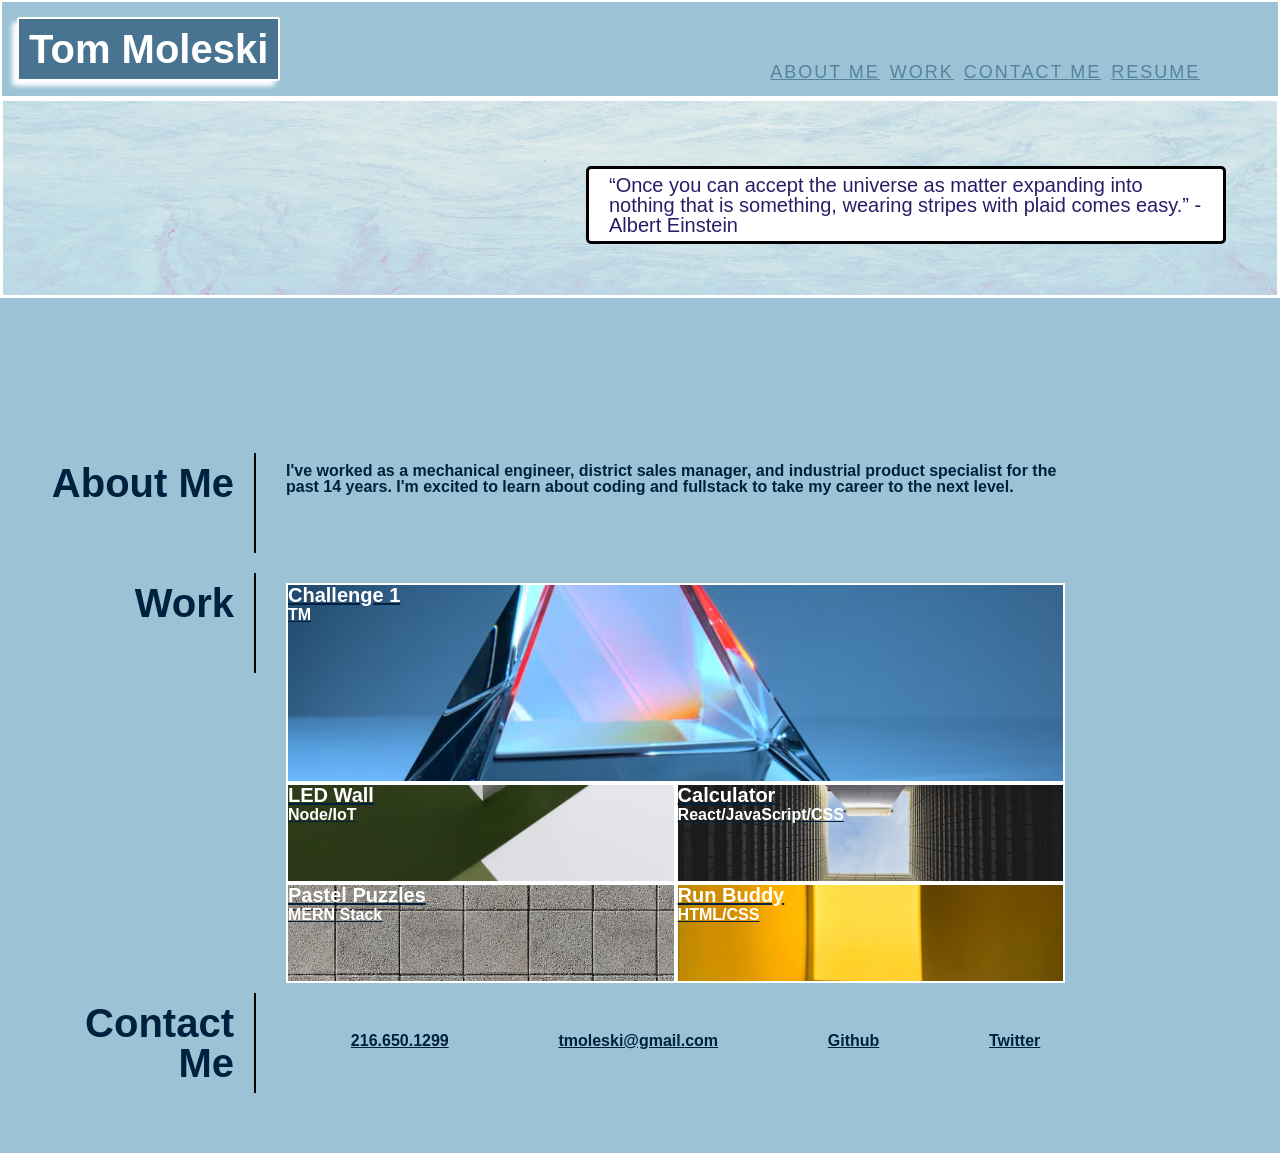
<file: index.html>
<!DOCTYPE html>
<html lang="en">

<head>
    <meta charset="UTF-8">
    <meta http-equiv="X-UA-Compatible" content="IE=edge">
    <meta name="viewport" content="width=device-width, initial-scale=1.0">
    <title>Tom Moleski - Web Developer</title>
    <link rel="stylesheet" href="./assets/reset.css" />
    <link rel="stylesheet" href="./assets/style.css" />

</head>

<body>
    <!-- Header -->
    <header class="header">
        <h1>Tom Moleski</h1>

        <nav class="button">
            <a href="#about-me">About Me</a>
            <a href="#work">Work</a>
            <a href="#contactme">Contact Me</a>
            <a href="./images/Moleski Resume 2022.pdf">Resume</a>
        </nav>
    </header>
    <!-- Hero -->
    <figure class="hero">
        <img src="./images/IMG_0441.webp" alt="Blue Marble" />
        <p class="quote">“Once you can accept the universe as matter expanding into nothing that is something, wearing
            stripes with plaid comes
            easy.” -Albert Einstein</p>
    </figure>


    </section>
    <!-- Content -->
    <main class="main">
        <section class="about-me" id="about-me">
            <div class="column1">
                <h2 class="content1">About Me</h2>
            </div>
            <div class="column2">
                <h3 class="content2">I've worked as a mechanical engineer, district sales manager, and industrial
                    product specialist for the past 14 years.
                    I'm excited to learn about coding and fullstack to take my career to the next level.
                </h3>
            </div>
        </section>

        <!-- Work Section-->

        <section class="work" id="work">
            <div class="column1">
                <h2 class="content1">Work</h2>

            </div>



            <section class="column2" id="column">
                <div class="buttons">

                    <a href="https://tmoleski.github.io/Challenge-1-TM/" class="surf-report">
                        <div class="border">
                            <h4>Challenge 1</h4>
                            <h5>TM</h5>
                        </div>
                    </a>

                    <a href="https://www.google.com" class="led-wall">
                        <div>
                            <h4>LED Wall</h4>
                            <h5>Node/IoT</h5>
                        </div>
                    </a>

                    <a href="https://www.calculator.com" class="calculator">
                        <div>
                            <h4>Calculator</h4>
                            <h5>React/JavaScript/CSS</h5>
                        </div>
                    </a>

                    <a href="https://www.yahoo.com" class="pastel-puzzles">
                        <div>
                            <h4>Pastel Puzzles</h4>
                            <h5>MERN Stack</h5>
                        </div>
                    </a>

                    <a href="https://www.gizmodo.com" class="run-buddy">
                        <div>
                            <h4>Run Buddy</h4>
                            <h5>HTML/CSS</h5>
                        </div>
                    </a>
                </div>

            </section>

        </section>



        </div>

        <section class="contactinfo" id="contactme">
            <div class="column1">
                <h2 class="content1">Contact Me</h2>
            </div>
            <div class="column2">
                <h3 class="info">
                    <a href="tel:2166501299">216.650.1299</a>
                    <a href="mailto:tmoleski@gmail.com">tmoleski@gmail.com</a>
                    <a href="https://github.com/tmoleski">Github</a>
                    <a href="https://twitter.com/ReallyTom">Twitter</a>
                </h3>
            </div>


        </section>


        </div>

    </main>


    <!-- Footer -->
    <footer class="footer">


    </footer>

</body>

</html>
</file>
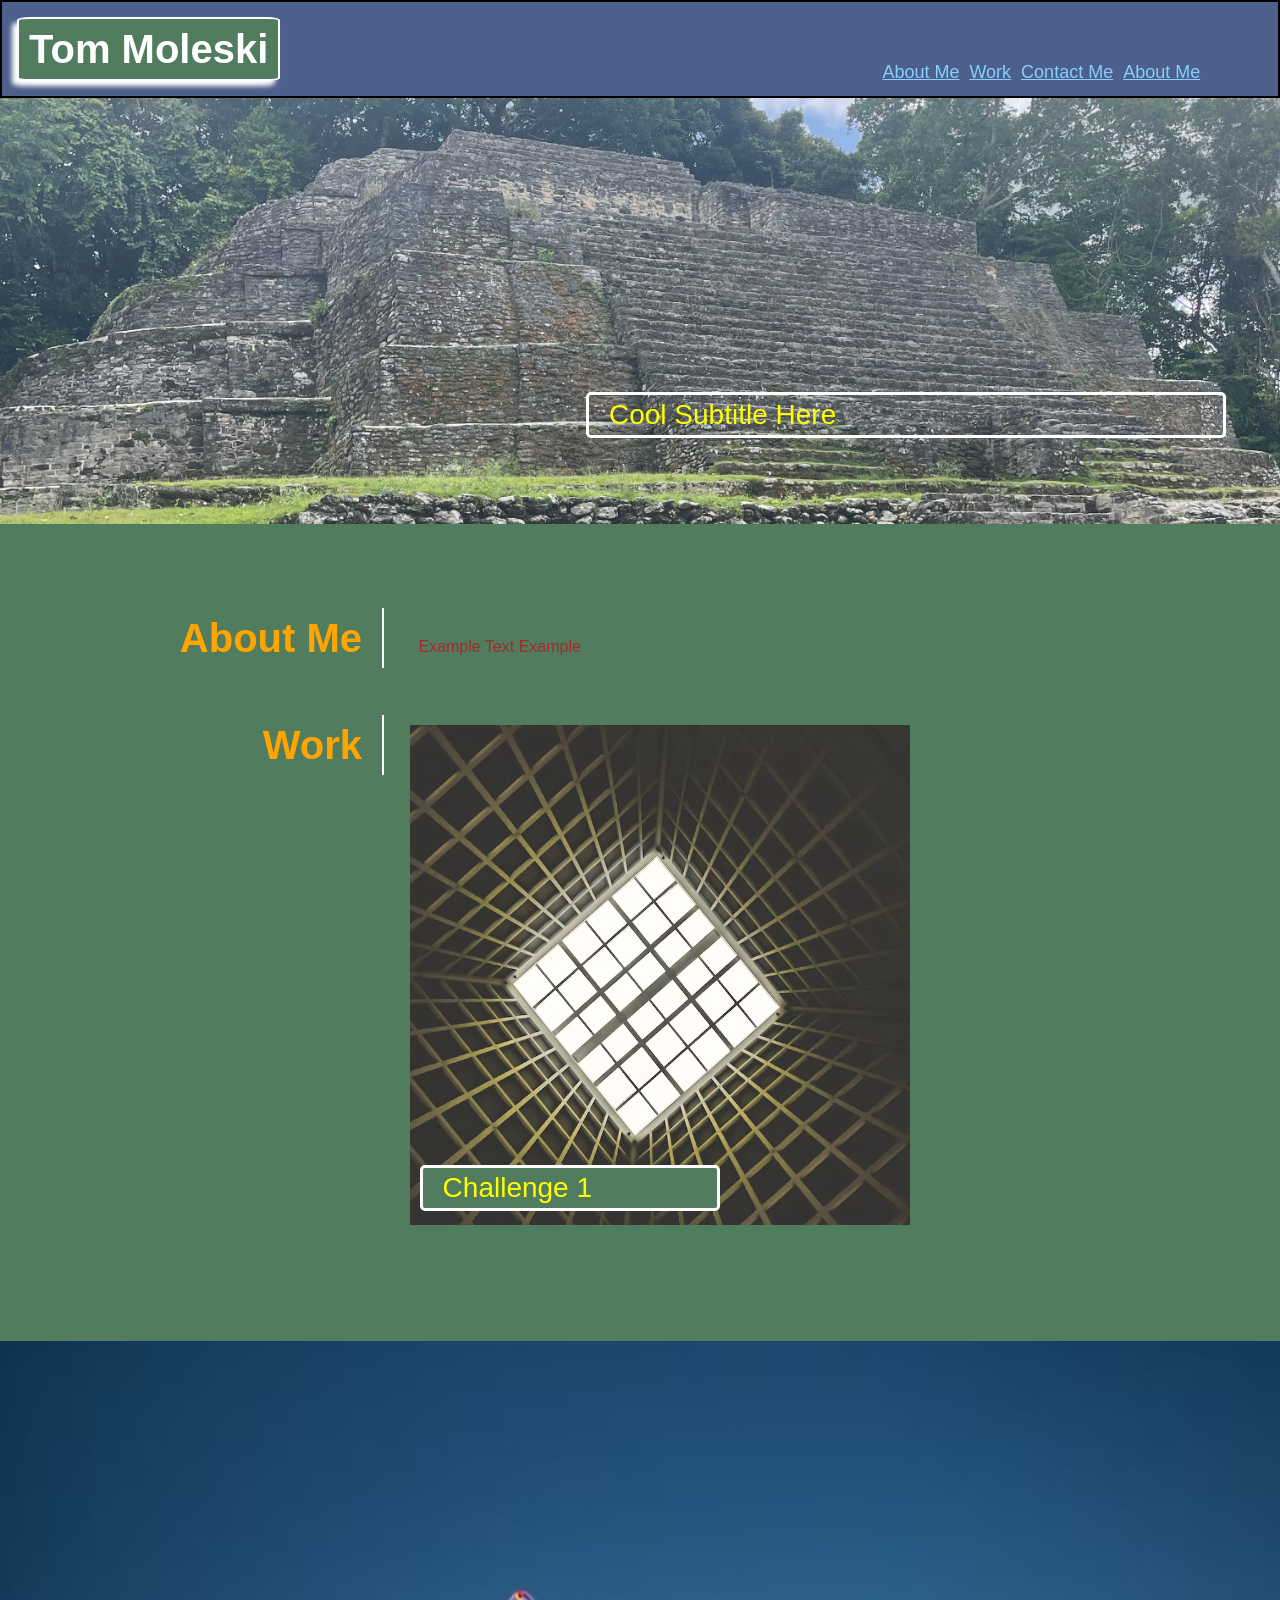
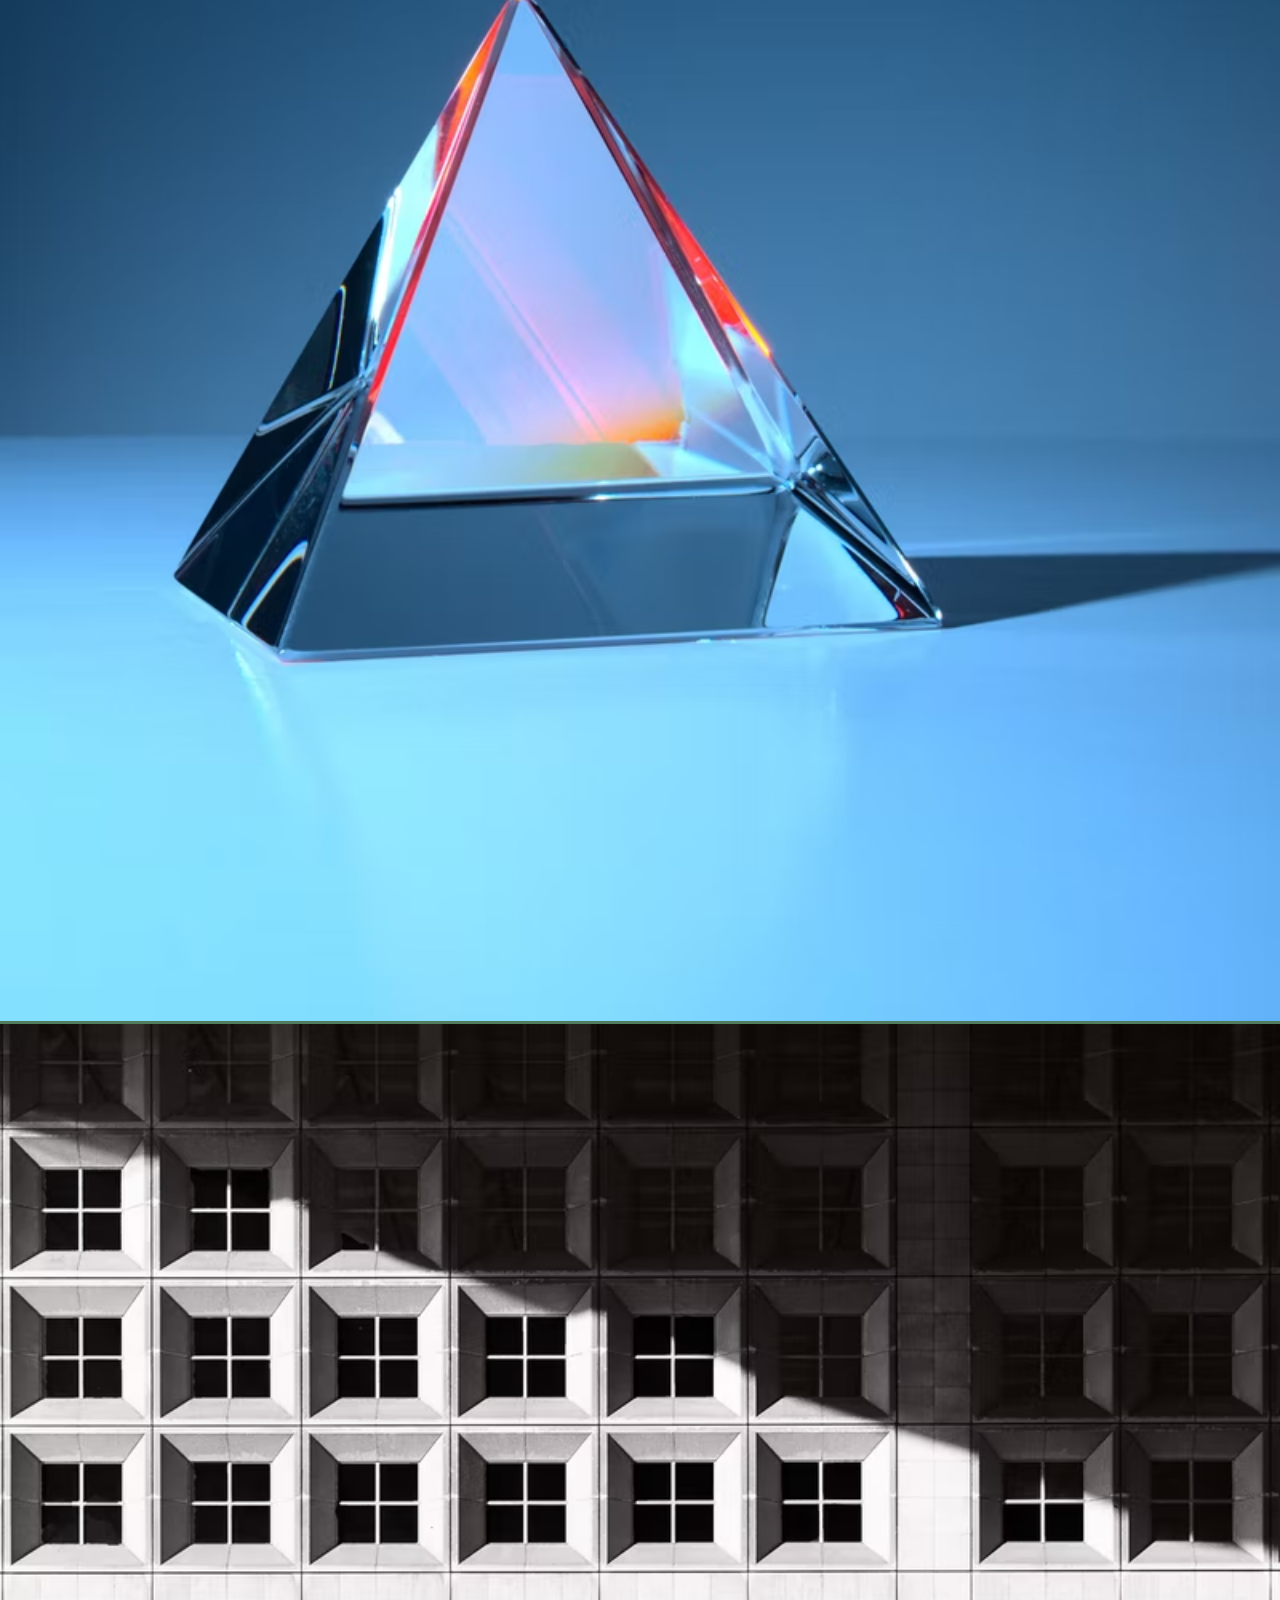
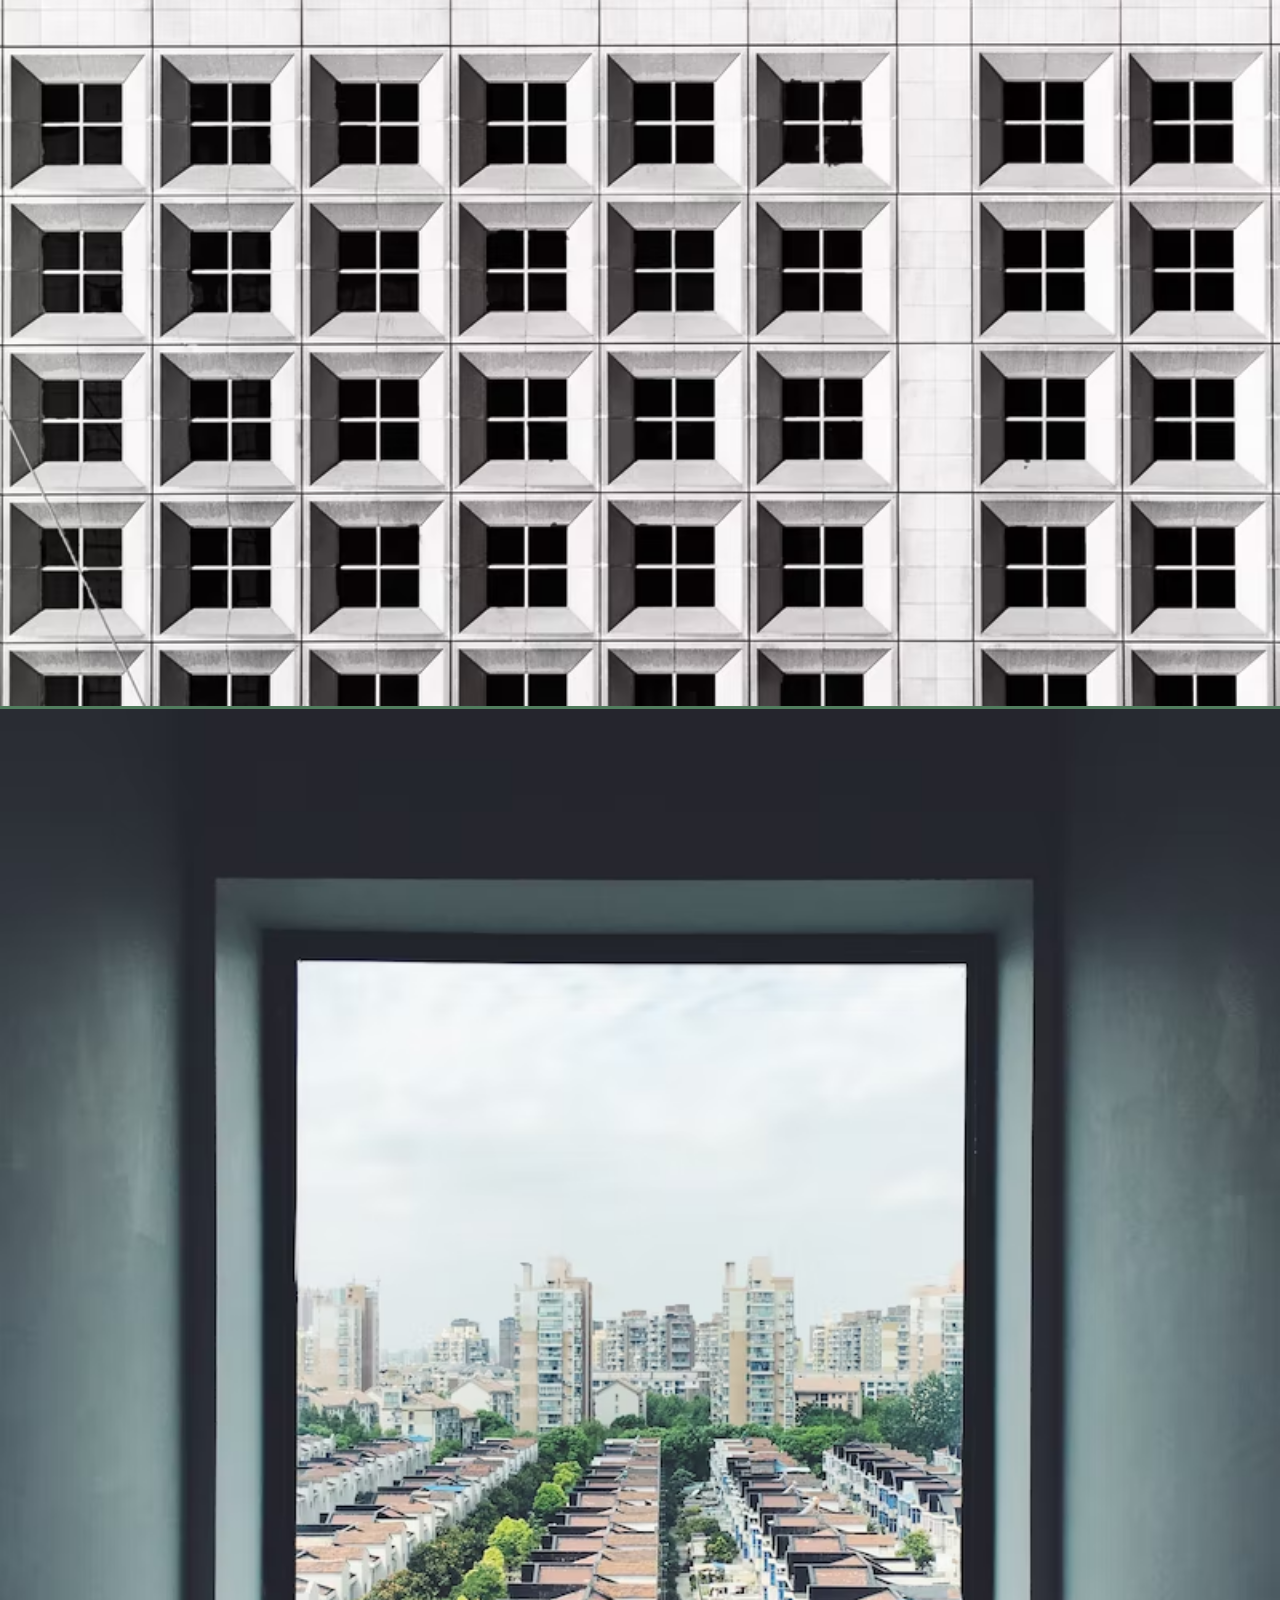
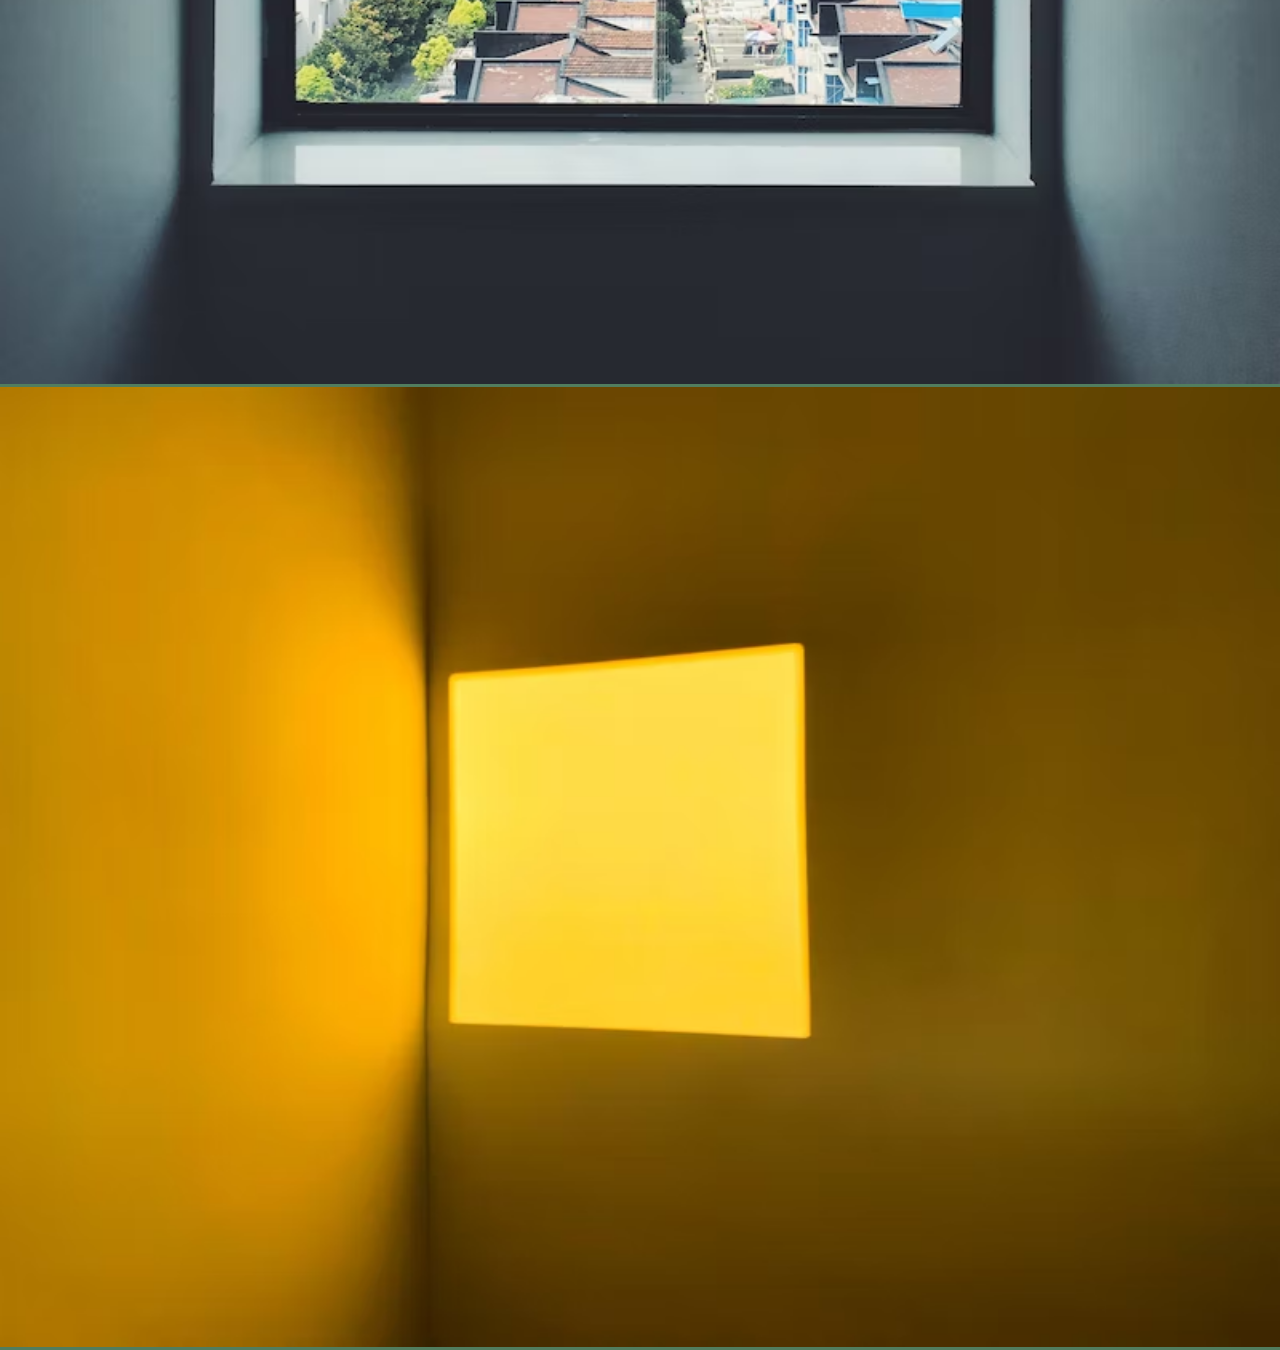
<file: images/Tom Moleski - Web Developer.html>
<!DOCTYPE html>
<!-- saved from url=(0071)file:///Users/thomasmoleski/Desktop/Bootcamp/Challenge-02-TM/index.html -->
<html lang="en"><head><meta http-equiv="Content-Type" content="text/html; charset=UTF-8">
    
    <meta http-equiv="X-UA-Compatible" content="IE=edge">
    <meta name="viewport" content="width=device-width, initial-scale=1.0">
    <title>Tom Moleski - Web Developer</title>
    <link rel="stylesheet" href="./Tom Moleski - Web Developer_files/reset.css">
    <link rel="stylesheet" href="./Tom Moleski - Web Developer_files/style.css">
    
</head>
<body>
    <!-- Header -->
    <header class="header">
        <h1>Tom Moleski</h1>
        
    <nav>
        <a href="file:///Users/thomasmoleski/Desktop/Bootcamp/Challenge-02-TM/About-Me">About Me</a>
        <a href="file:///Users/thomasmoleski/Desktop/Bootcamp/Challenge-02-TM/Work">Work</a>
        <a href="file:///Users/thomasmoleski/Desktop/Bootcamp/Challenge-02-TM/Contact%20Me">Contact Me</a>
        <a href="file:///Users/thomasmoleski/Desktop/Bootcamp/Challenge-02-TM/Resume">About Me</a>
    </nav>
    </header>
    <figure>
        <img class="temple" src="./Tom Moleski - Web Developer_files/IMG_0441.jpeg" alt="Mayan Temple">
        <p class="box">Cool Subtitle Here</p>
    </figure>
    
    

    <!-- Hero -->
    <section class="hero"> 


    </section>

    <!-- Content -->
    <main>
        <section class="content">
        <div>
            <h2>About Me</h2>  
        
                <p class="about-me">Example Text 
                Example
                </p>
        </div>
        <div>
            <h2>Work</h2>
            <figure class="work">
                <img class="surf" src="./Tom Moleski - Web Developer_files/photo-1495615080073-6b89c9839ce0.avif" alt="grid">
                <p class="title">Challenge 1</p>
                

            </figure>
        </div>
        <div>
            <figure class="images">
                <img class="image-1" src="./Tom Moleski - Web Developer_files/prism.avif" alt="prism">
                <img class="image-2" src="./Tom Moleski - Web Developer_files/windows.avif" alt="windows">
                <img class="image-3" src="./Tom Moleski - Web Developer_files/city.avif" alt="window in the city">
                <img class="image-4" src="./Tom Moleski - Web Developer_files/yellow.avif" alt="yellow wall">

            </figure>
           
        </div>
        </section>
        
    </main> 
            
    

    <!-- Aside -->
    <aside class="aside">


    </aside>

    <!-- Footer -->
    <footer class="footer">


    </footer>



</body></html>
</file>
<file: assets/style.css>
body {
    background-color:#9cc2d5;
    font-family: 'Lucida Sans', 'Lucida Sans Regular', 'Lucida Grande', 'Lucida Sans Unicode', Geneva, Verdana, sans-serif;
}

main {
    display: flex;
    margin-top: 5%;
    flex-direction: column;
    width:100%;
    height:auto;

}


/* Header  */
header {
    padding: 10px;
    border-style: solid;
    border-color: white;
    border-width: 2px;
    background: #9cc2d5;
    color: #ffff;
    font-family:'Lucida Sans', 'Lucida Sans Regular', 'Lucida Grande', 'Lucida Sans Unicode', Geneva, Verdana, sans-serif;
    display: flex;
    justify-content: space-between;
}

h1 {
    font-size: 40px;
    border: 2px solid white;
    border-radius: 2%;
    box-shadow: -5px 5px 5px white;
    background: #09395e90;
    width: auto;
    margin: 5px;
    padding: 10px;

}

/* Nav Bar */


nav {
    display: flex;
    text-transform: uppercase;
    letter-spacing: 2px;
    color: #01539D;
    align-items: flex-end;
    padding-right: 5%;
    font-size: large;

}

nav a:link {
    color: rgb(85, 131, 159);
    text-decoration: underline;
    background-color: transparent;
    margin: 5px;
}

a:visited {
    color: #1c1910;
}

a:hover, a:active, a:focus {
    color:#d82e67
}
/* Hero */


.hero img {
    height: 200px;
    width: 100%;
    background-position: center;
    background-size: cover;
    position: relative;
    border: 3px solid white;
}

.quote {
    display: flex;
    position: relative;
    width: 50%;
    text-align: left;
    margin: 10px;
    border: 3px solid black;
    border-radius: 5px;
    padding: 6px 20px;
    color: rgb(42, 29, 103);
    font-size: 20px;
    left: 45%;
    bottom: 145px;
    background-color: white;

}

/* About Me */
.about-me {
    display: flex;
    width: 100%
}

h2 {
    Color: #00203F;
    font-size: 40px;
    padding: 10px 20px;
    border-right: 2px solid white;
}

.content1 {
    height: 100px;
    border-right: 2px solid black;
    flex-wrap: wrap;
    text-align: right;
}


h3 {
    display: inline-block;
    height: 100px;
    width: 80%;
    margin: 10px;
    padding: 0px 20px;
    color:#00203F;
    flex-wrap: wrap;

}

.column1 {
    width: 20%;
    text-align: right;
    min-width: 250px;
}


.column2 {
    width: 80%;
    color:#00203F;
}

/* Work */
.work {
    display: flex;

}

.work-section {
    display: flex;
    width: 100%;

}

.buttons {
    display: flex;
    width: 80%;
    margin: 10px;
    padding: 0px 20px;
    flex-wrap: wrap;
}

h4 {
    color: white;
    font-size: 20px;
    font-family: 'Lucida Sans', 'Lucida Sans Regular', 'Lucida Grande', 'Lucida Sans Unicode', Geneva, Verdana, sans-serif, Times, 'Times New Roman', serif;
    text-align: left;
    height:22px;  
}

h5 {
    color: white;
    font-size: 16px;
    font-family: 'Lucida Sans', 'Lucida Sans Regular', 'Lucida Grande', 'Lucida Sans Unicode', Geneva, Verdana, sans-serif, Times, 'Times New Roman', serif;
    text-align: left;
    height:20px;
}

.surf-report {
    background-image: url("../images/prism.avif");
    background-size: cover;
    background-position: center;
    width:100%;
    min-height: 200px;
    min-width:500px;
    display: flex;
    justify-content: flex-start;
    text-align: left;
    border: 2px solid white;
    margin: 0px;
}

.surf-report:hover, .led-wall:hover, .calculator:hover,
.pastel-puzzles:hover, .run-buddy:hover{
    opacity: 0.7;
}

.led-wall {

    background-image: url("../images/city.avif");
    background-size: cover;
    background-position: center;
    min-height: 100px;
    width: 50%;
    display: flex;
    justify-content: flex-start;
    text-align: left;
    border: 2px solid white;
    margin: 0px;
}

.calculator {
    background-image: url("../images/skyscraper.avif");
    background-size: cover;
    background-position: center;
    min-height: 100px;
    width: 50%;
    display: flex;
    justify-content: flex-start;
    text-align: left;
    border: 2px solid white;
    margin: 0px;
}

.pastel-puzzles {
    background-image: url("../images/square.jpeg");
    background-size: cover;
    background-position: center;
    min-height: 100px;
    width: 50%;
    display: flex;
    justify-content: flex-start;
    text-align: left;
    border: 2px solid white;
    margin: 0px;
}

.run-buddy {
    background-image: url("../images/yellow.avif");
    background-size: cover;
    background-position: center;
    background-blend-mode: luminosity;
    min-height: 100px;
    width: 50%;
    display: flex;
    justify-content: flex-start;
    text-align: left;
    border: 2px solid white;
    margin: 0px;
}


.content {
    display: flex;
    flex-wrap: wrap;
    flex-direction: column;
    justify-content: space-between;
}

.contactinfo {
    display: flex;
}


.info {
    display: flex;
    justify-content: space-around;
    text-align: center;
    margin: 30px;
    padding: 10px; 
}

a:link {color:#00203F;}

a:link:hover {color:red;}

@media screen and (max-width:768px) {
    h4 {font-size: smaller;}
    h5 {font-size:smaller;}
}
</file>
<file: images/Tom Moleski - Web Developer_files/style.css>
*{

}

body{
    background-color: #517d5e;
}
main {
    display: flex;
    flex-wrap: wrap;
    margin-top: 2%;
}
header{
    padding: 10px;
    border-style:solid;
    border-color: black;
    border-width:2px;
    background: #4d5f8b;
    color: #ffff;
    font-family:'Lucida Sans', 'Lucida Sans Regular', 'Lucida Grande', 'Lucida Sans Unicode', Geneva, Verdana, sans-serif;
    display:flex;
    align-items: left;
    justify-content: space-between;
}

nav{
    display:flex;
    align-items:flex-end;
    padding-right:5%;
    font-size:large;
    
    }
nav a:link{
    color:lightskyblue;
    text-decoration: underline;
    background-color:transparent;
    margin:5px;
}   


h1{ 
    font-size: 40px;
    border: 2px solid white;
    border-radius: 5%;
    box-shadow: -5px 5px 5px white;
    background:#517d5e;
    width: auto;
    margin: 5px;
    padding:10px;

}


.box{
    position:relative;
    width: 50%;    
    text-align: left;
    margin: 10px;
    border: 3px solid white;
    border-radius: 5px;
    padding: 6px 20px;
    color: yellow;
    font-size: 28px;
    left: 45%;
    bottom: 145px;
    
}
    
figure img{
    width:100%;
    max-height:10%;
    position:relative;
}


.header {

}





.hero {

}

.content {display:flex;
    flex-wrap:wrap;
    flex-direction: column;


}
h2{
    display:inline-block;    
    Color: Orange;
    font-size: 40px;
    width: 30%;
    padding: 10px 20px;
    border-right: 2px solid white;
    text-align: right;
       
        
    
}

.about-me{
    display:inline-block;
    margin:10px;
    padding: 10px 20px;
    color: brown;
    width: 50%;
    


}
.surf {
    position: relative;
    display:flex;
    
    width:500px;
    height: 500px;
    left:32%;
    bottom:50px;

}

.title {position: relative;
    width: 300px;
    text-align: left;
    margin: 10px;
    border: 3px solid white;
    background-color: #517d5e;
    border-radius: 5px;
    padding: 6px 20px;
    color: yellow;
    font-size: 28px;
    left: 32%;
    bottom: 120px;

}
.aside {

}

.footer {

}
</file>
